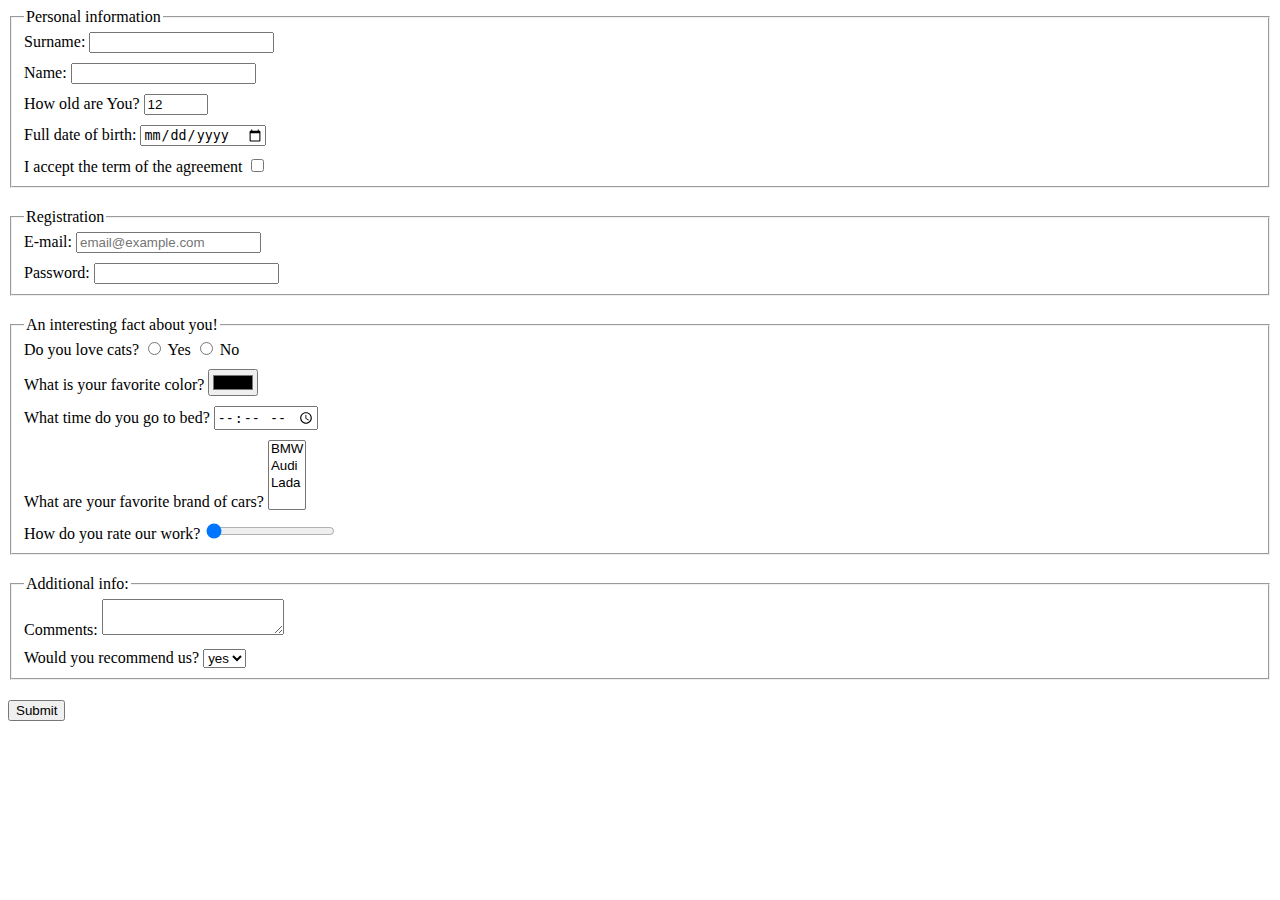
<file: index.html>
<!doctype html><html lang="en"><head><meta charset="UTF-8"><meta name="viewport" content="width=device-width, user-scalable=no, initial-scale=1.0, maximum-scale=1.0, minimum-scale=1.0"><meta http-equiv="X-UA-Compatible" content="ie=edge"><title>HTML Form</title><link rel="stylesheet" href="style.addde214.css"></head><body> <form action="https://mate-academy-form-lesson.herokuapp.com/create-application" method="post"> <fieldset class="fs-block"> <legend>Personal information</legend> <div> <label for="surname">Surname:</label> <input type="text" id="surname" name="surname" autocomplete="off"> </div> <div> <label for="name">Name:</label> <input type="text" id="name" name="name" autocomplete="off"> </div> <div> <label for="age">How old are You?</label> <input type="number" id="age" name="age" value="12" min="1" max="999" autocomplete="off"> </div> <div> <label for="birthday">Full date of birth:</label> <input type="date" id="birthday" name="birthday" autocomplete="off"> </div> <div> <label for="agreement">I accept the term of the agreement</label> <input type="checkbox" id="agreement" name="agreement" required> </div> </fieldset> <fieldset class="fs-block"> <legend>Registration</legend> <div> <label for="email">E-mail:</label> <input type="email" id="email" name="email" placeholder="email@example.com" autocomplete="off" required> </div> <div> <label for="password">Password:</label> <input type="password" id="password" name="password" minlength="6" maxlength="15" autocomplete="off" required> </div> </fieldset> <fieldset class="fs-block"> <legend>An interesting fact about you!</legend> <div> <span>Do you love cats?</span> <input type="radio" id="catsy" name="catsy"> <label for="catsy">Yes</label> <input type="radio" id="catsn" name="catsn"> <label for="catsn">No</label> </div> <div> <label for="color">What is your favorite color?</label> <input type="color" id="color" name="color"> </div> <div> <label for="time">What time do you go to bed?</label> <input type="time" id="time" name="time"> </div> <div> <label for="cars">What are your favorite brand of cars?</label> <select id="cars" name="cars" multiple> <option value="bmw">BMW</option> <option value="audi">Audi</option> <option value="lada">Lada</option> </select> </div> <div> <label for="rate">How do you rate our work?</label> <input type="range" id="rate" name="rate" min="1" max="10" value="1"> </div> </fieldset> <fieldset class="fs-block"> <legend>Additional info:</legend> <div> <label class="comment" for="comments">Comments:</label> <textarea id="comments" name="comments">
          </textarea> </div> <div> <label for="recommend">Would you recommend us?</label> <select id="recommend" name="recommend"> <option value="yes">yes</option> <option value="no">no</option> </select> </div> </fieldset> <button type="submit" onsubmit="onSubmit()">Submit</button> </form> <script type="text/javascript" src="main.e97352c4.js"></script> </body></html>
</file>
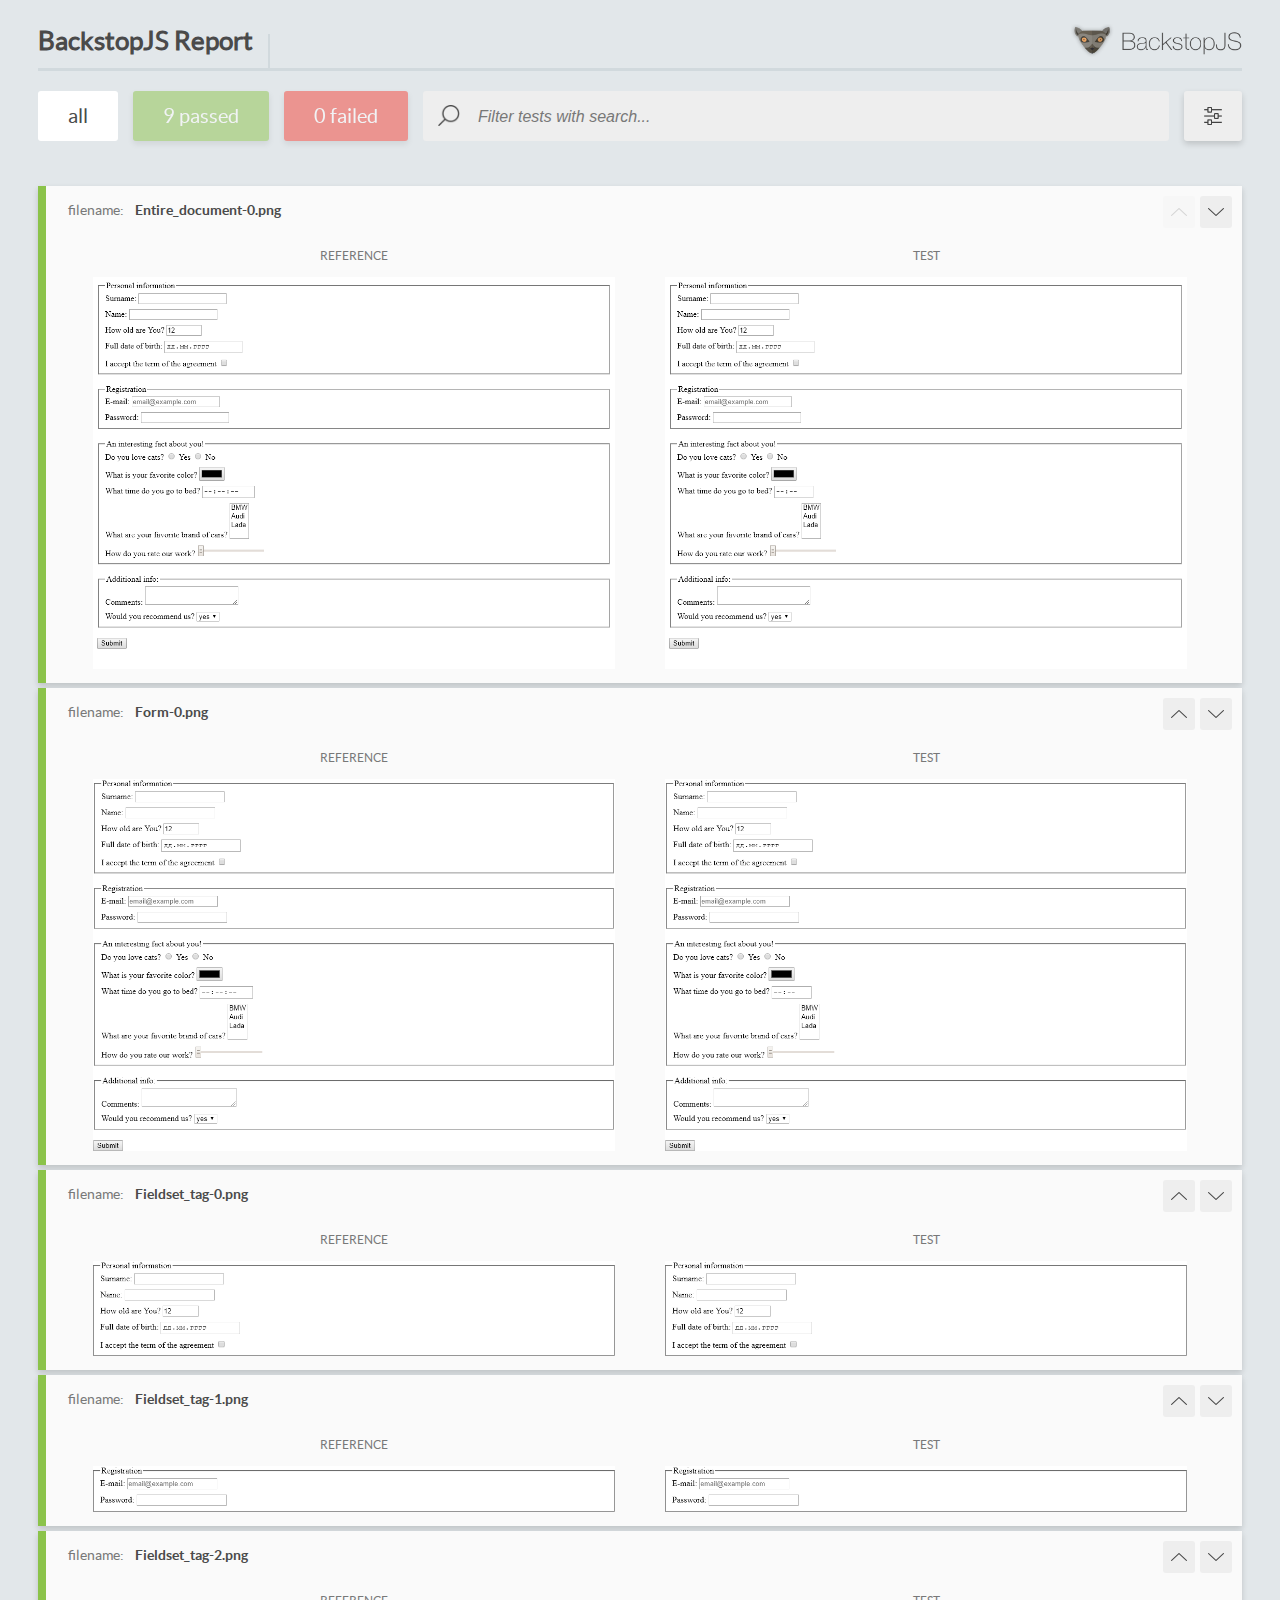
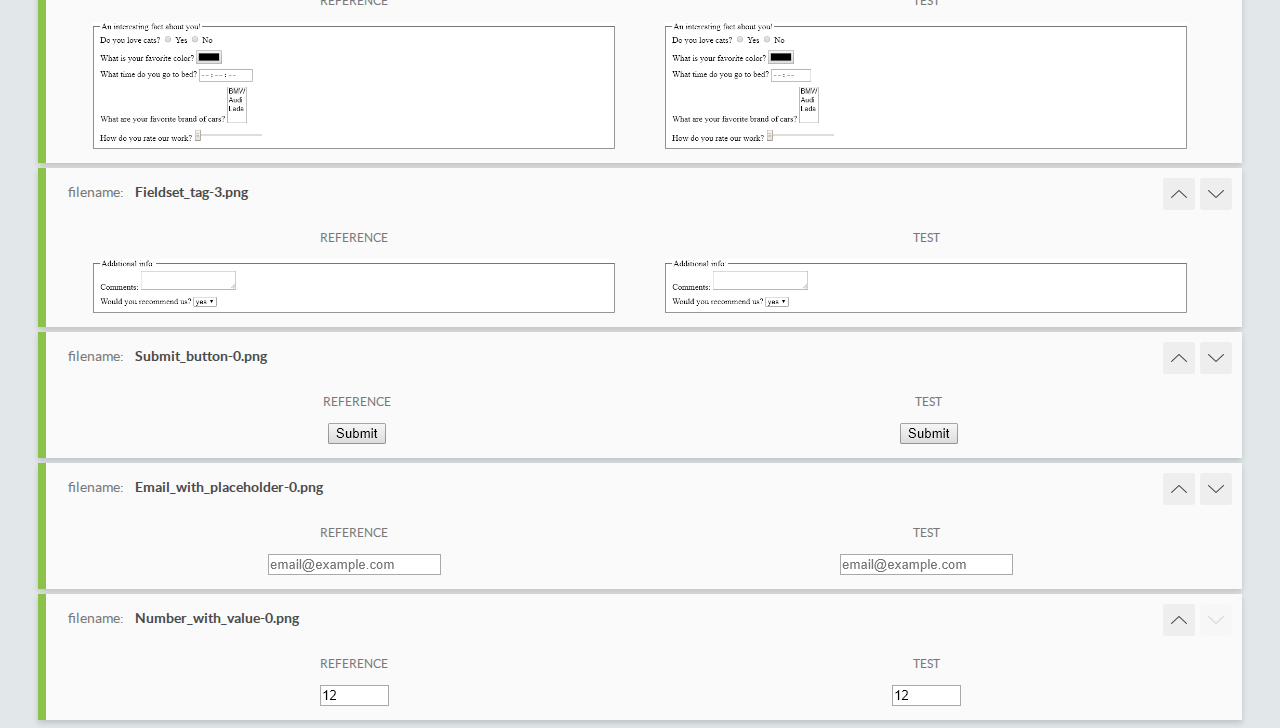
<file: report/html_report/index.html>
<!DOCTYPE html>
<html>
  <head>
    <meta charset="utf-8">
    <title>BackstopJS Report</title>

    <style>
      @font-face {
          font-family: 'latoregular';
          src: url('./assets/fonts/lato-regular-webfont.woff2') format('woff2'),
              url('./assets/fonts/lato-regular-webfont.woff') format('woff');
          font-weight: 400;
          font-style: normal;
      }
      @font-face {
          font-family: 'latobold';
          src: url('./assets/fonts/lato-bold-webfont.woff2') format('woff2'),
              url('./assets/fonts/lato-bold-webfont.woff') format('woff');
          font-weight: 700;
          font-style: normal;
      }

      .ReactModal__Body--open {
          overflow: hidden;
      }
      .ReactModal__Body--open .header {
        display: none;
      }

    </style>
  </head>
  <body style="background-color: #E2E7EA">
    <div id="root">

    </div>
    <script type="text/javascript">
      function report (report) { // eslint-disable-line no-unused-vars
        window.tests = report;
      }
    </script>
    <script type="text/javascript" src="config.js"></script>
    <script type="text/javascript" src="index_bundle.js"></script>
  </body>
</html>
</file>
<file: style.addde214.css>
.fs-block{margin-bottom:20px}div{margin-bottom:10px}fieldset div:last-child{margin-bottom:0}
/*# sourceMappingURL=style.addde214.css.map */
</file>
